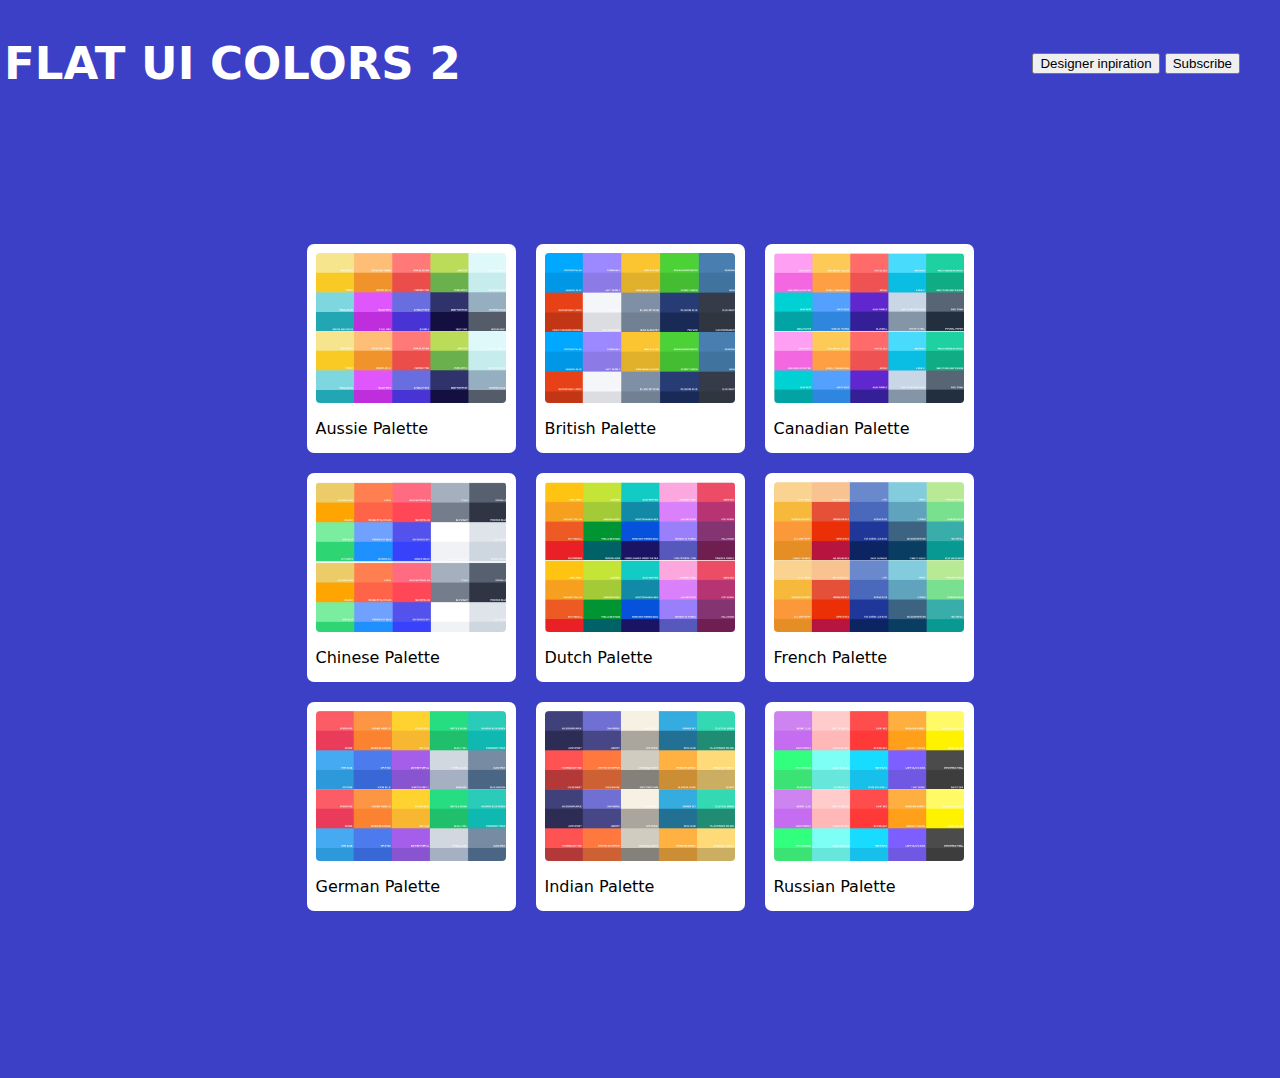
<file: index.html>
<!Doctype >
<html>
<head>
    <link rel="stylesheet" href="style.css">


</head>



<Body>  

    <div class="first">
        <div class="text">
        <h2>FLAT UI COLORS 2</h2>
       </div>
    
        <div class="butt">
        <button>Designer inpiration</button>
        <button>Subscribe </button>
        </div>  
    </div>
    <div class="Main">
    <div class="main-container">

        <div class="one">
            <div class="box"> 
                <a href="pallet 1.html"><div class="child1"></div></a>
                <P>Aussie Palette</P>
                
            </div>
        </div>

        <div class="two">
            <div class="box"> 
                <a href="Pallet 2.html"><div class="child2"></div></a>
                <P>British Palette</P>
            </div>
        </div>
        <div class="three">
            <div class="box"> 
                <a href="Pallet 3.html"><div class="child3"></div></a>
                <P>Canadian Palette</P>
            </div>
        </div>
        <div class="four">
            <div class="box"> 
                <div class="child4"></div>
                <P>Chinese Palette</P>
            </div>
        </div>

        <div class="five">
            <div class="box"> 
                <div class="child5"></div>
                <P>Dutch Palette</P>
            </div>
        </div>
        <div class="six">
            <div class="box"> 
                <div class="child6"></div>
                <P>French Palette</P>
            </div>
        </div>

        <div class="seven">
            <div class="box"> 
                <div class="child7"></div>
                <P>German Palette</P>
            </div>
        </div>

        <div class="eight">
            <div class="box"> 
                <div class="child8"></div>
                <P>Indian Palette</P>
            </div>
        </div>

        <div class="nine">
            <div class="box"> 
                <div class="child9"></div>
                <P>Russian Palette</P>
             </div>
        </div>

    </div>
    </div>
</Body>




</html>
</file>
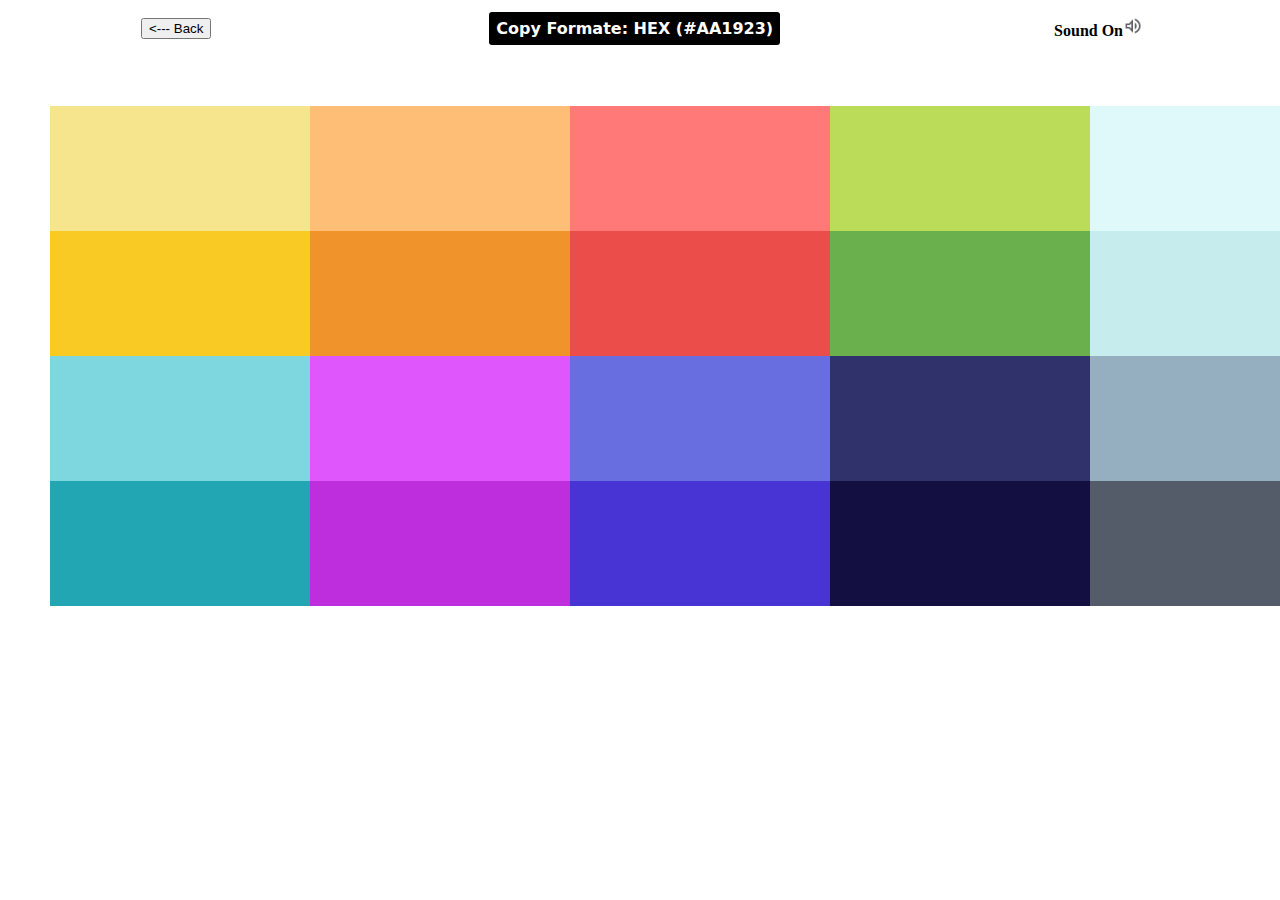
<file: pallet 1.html>
<!Doctype >
<html>
<Head>
        <link rel="stylesheet" href="style1.css">
    

</Head>

<body>
    <div class="Container">
    <div class="button"><a href="index.html"><button> <--- Back</button></a></div>
    <div class="Copy"> <b>Copy Formate: HEX (#AA1923)</b></div>
    <div class="Sound"><p><b>Sound On</b><img src="./Assets/volume.png" height="20px" width="20px"></p> </div>

    </div class="house">

    <div class="main2">
    <div class="container1">
        <div class="C1"><h2>COPY</h2></div>
        <div class="C2"><h2>COPY</h2></div>
        <div class="C3"><h2>COPY</h2></div>
        <div class="C4"><h2>COPY</h2></div>
        <div class="C5"><h2>COPY</h2></div>
        <div class="C6"><h2>COPY</h2></div>
        <div class="C7"><h2>COPY</h2></div>
        <div class="C8"><h2>COPY</h2></div>
        <div class="C9"><h2>COPY</h2></div>
        <div class="C10"><h2>COPY</h2></div>
        <div class="C11"><h2>COPY</h2></div>
        <div class="C12"><h2>COPY</h2></div>
        <div class="C13"><h2>COPY</h2></div>
        <div class="C14"><h2>COPY</h2></div>
        <div class="C15"><h2>COPY</h2></div>
        <div class="C16"><h2>COPY</h2></div>
        <div class="C17"><h2>COPY</h2></div>
        <div class="C18"><h2>COPY</h2></div>
        <div class="C19"><h2>COPY</h2></div>
        <div class="C20"><h2>COPY</h2></div>
    
       


        


    </div>
    
    </div>

    
</body>



</html>
</file>
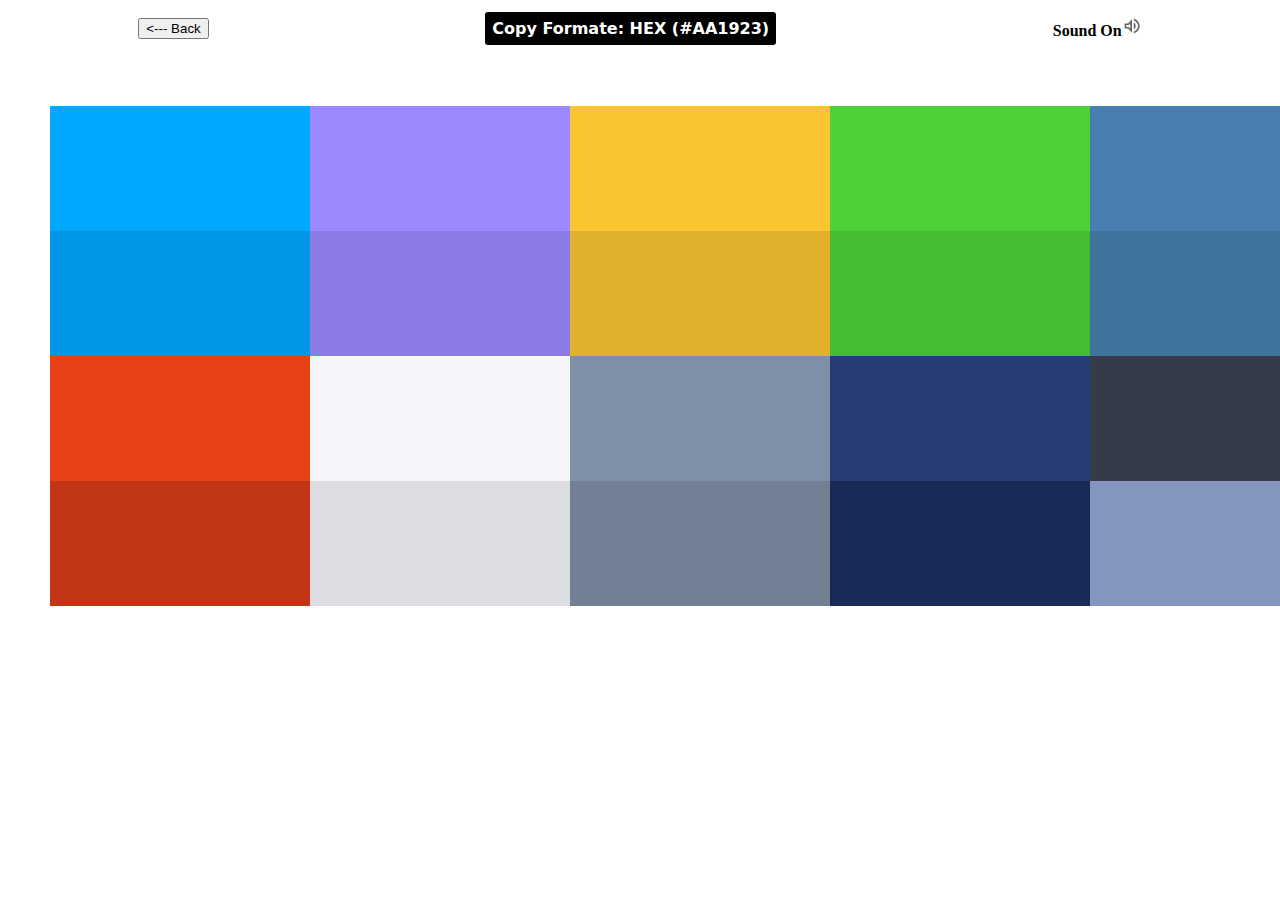
<file: Pallet 2.html>
<!Doctype >
<html>
<Head>
        <link rel="stylesheet" href="style2.css">
    

</Head>
<body>  
    <div class="Container">
        <div class="button2"><a href="index.html"><button> <--- Back</button></a></div>
        <div class="Copy2"> <b>Copy Formate: HEX (#AA1923)</b></div>
        <div class="Sound2"><p><b>Sound On</b><img src="./Assets/volume.png" height="20px" width="20px"></p></div>
    
        </div>
    
        <div class="Main2">
        <div class="container2">
            <div class="C1"></div>
            <div class="C2"></div>
            <div class="C3"></div>
            <div class="C4"></div>
            <div class="C5"></div>
            <div class="C6"></div>
            <div class="C7"></div>
            <div class="C8"></div>
            <div class="C9"></div>
            <div class="C10"></div>
            <div class="C11"></div>
            <div class="C12"></div>
            <div class="C13"></div>
            <div class="C14"></div>
            <div class="C15"></div>
            <div class="C16"></div>
            <div class="C17"></div>
            <div class="C18"></div>
            <div class="C19"></div>
            <div class="C20"></div>

        </div>




</body>





</html>
</file>
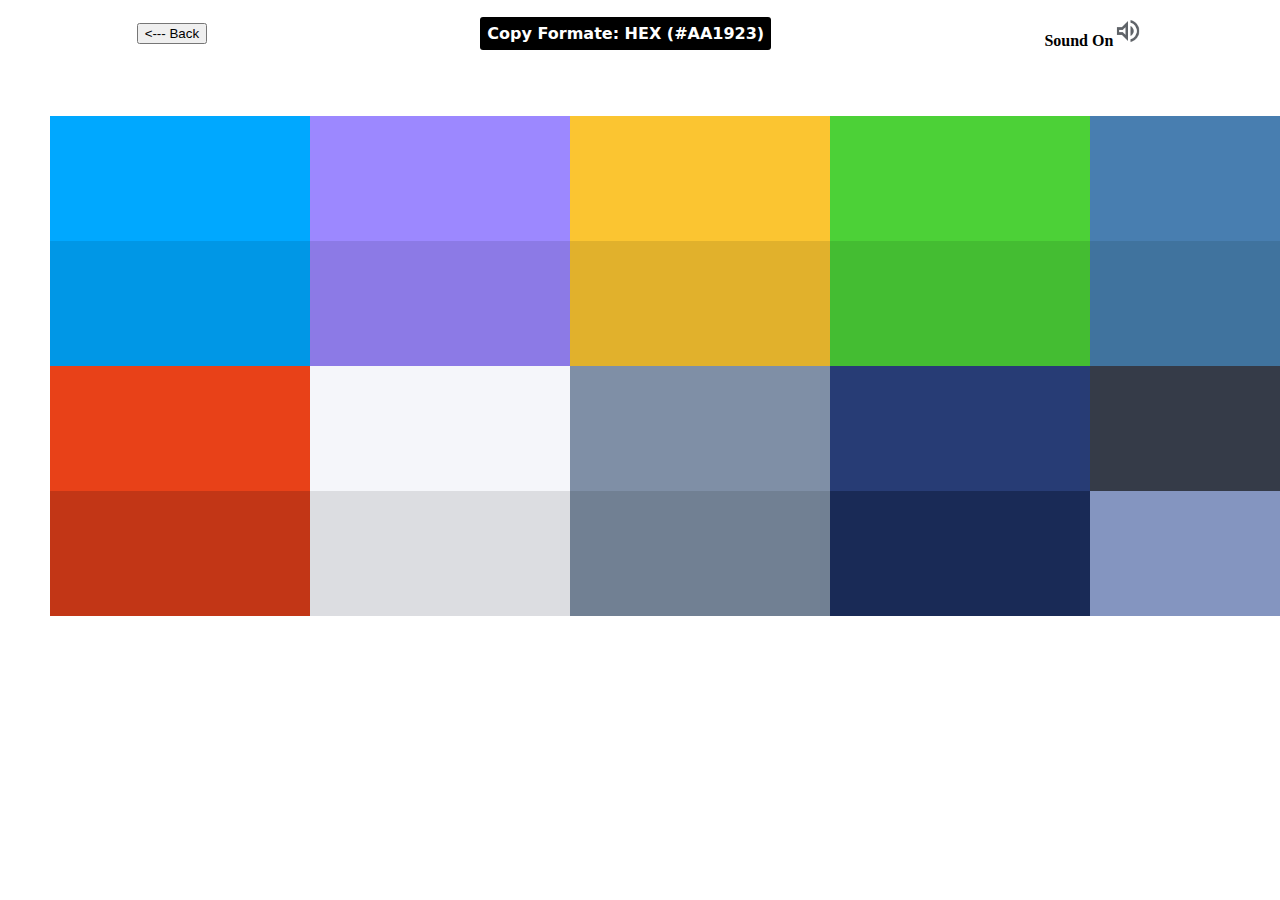
<file: Pallet 3.html>
<!Doctype >
<html>
    <head>
        <link rel="stylesheet" href="style3.css">
        
    </head>
<body>
    <div class="Container">
        <div class="button3"><a href="index.html"><button> <--- Back</button></a></div>
        <div class="Copy3"> <b>Copy Formate: HEX (#AA1923)</b></div>
        <div class="Sound3"><p><b>Sound On</b><img src="./Assets/volume.png" height="30px" width="30px"></p></div> 
    
    </div>
        <div class="Main3">
            <div class="Container4">
                <div class="C1"></div>
                <div class="C2"></div>
                <div class="C3"></div>
                <div class="C4"></div>
                <div class="C5"></div>
                <div class="C6"></div>
                <div class="C7"></div>
                <div class="C8"></div>
                <div class="C9"></div>
                <div class="C10"></div>
                <div class="C11"></div>
                <div class="C12"></div>
                <div class="C13"></div>
                <div class="C14"></div>
                <div class="C15"></div>
                <div class="C16"></div>
                <div class="C17"></div>
                <div class="C18"></div>
                <div class="C19"></div>
                <div class="C20"></div>
    
            </div>

</body>



</html>
</file>
<file: style.css>
body{
    margin: 0;
    padding: 0;
}
body{
    height: 100vh;
    width: 100vw;
    background-color: 3C40C6;
    overflow: scroll;
    justify-content: center;
    
}



.first{
        font-family: system-ui, -apple-system, BlinkMacSystemFont, 'Segoe UI', Roboto, Oxygen, Ubuntu, Cantarell, 'Open Sans', 'Helvetica Neue', sans-serif;
        background-color: 3C40C6;
        border: none;
        display: flex;
        align-items: center;
        justify-content: space-between;
        padding-right: 40px;
}       

.text{

    background-color: 3C40C6;
    padding-left: 4px;
    font-size: 30px;
    color: white;
    z-index: 1;
    
    
}
    
.butt{
       
        justify-content: end;
        z-index: 2;
   
}

button:hover{
            background-color: transparent;
            
            
}
    .main{
            background-color: 3C40C6;
            width: 100vw;
            height: 100vh;
            display: flex;
            align-items: center;
            justify-content: center;
            
    }


.main-container{

            background-color: 3C40C6;
            width: 800px;
            height: 400px;
            display: flex;
            justify-content: center;
            align-content: center;
            flex-wrap: wrap;
            gap: 20px;
            
            
  
}


.box{
    
    height: 200px;
    width: 200px;
    background-color: white;
    border-radius: 7px;
    padding-left: 9px;
    padding-top: 9px;
}

    p{
        font-family: system-ui, -apple-system, BlinkMacSystemFont, 'Segoe UI', Roboto, Oxygen, Ubuntu, Cantarell, 'Open Sans', 'Helvetica Neue', sans-serif;
        padding-bottom: 7px;
    }




/*.box1{
        background-color: white;
        height: 250px;
        width: 230px;
        border-radius: 4px;
        
}*/
.child1{
        background-image: url(./Assets/1.jpg);
        background-size: contain;
        width: 190px;
        height: 150px;
        border-radius: 4px;

    }

    
    /*.box2{
            background-color: white;
            height: 250px;
            width: 230px;
            border-radius: 4px;
            
    }*/
    .child2{
            background-image: url(./Assets/2.jpeg);
            background-size: contain;
            width: 190px;
            height: 150px;
            border-radius: 4px;
    
        }
    

        
/*.box3{
                background-color: white;
                height: 250px;
                width: 230px;
                border-radius: 4px;
                
        }*/
 .child3{
                background-image: url(./Assets/3.jpeg);
                background-size: contain;
                width: 190px;
                height: 150px;
                border-radius: 4px;
        
            }
 
            
/*.box4{
                    background-color: white;
                    height: 250px;
                    width: 230px;
                    border-radius: 4px;
                    
            }*/
.child4{
                background-image: url(./Assets/4.jpeg);
                background-size: contain;
                width: 190px;
                height: 150px;
                border-radius: 4px;
            
                }
    

                
/*.box5{
                 background-color: white;
                height: 250px;
                width: 230px;
                border-radius: 4px;
                        
                }*/
.child5{
                 background-image: url(./Assets/5.jpeg);
                 background-size: contain;
                 width: 190px;
                height: 150px;
                 border-radius: 4px;
                
                    }

                        
/*.box6{
            background-color: white;
            height: 250px;
            width: 230px;
            border-radius: 4px;
                                
     }*/
.child6{
            background-image: url(./Assets/6.jpeg);
            background-size: contain;
            width: 190px;
            height: 150px;
            border-radius: 4px;
                        
      }
        
                 
/*.box7{
        background-color: white;
        height: 250px;
        width: 230px;
        border-radius: 4px;
                            
 }*/
.child7{
        background-image: url(./Assets/7.jpeg);
        background-size: contain;
        width: 190px;
        height: 150px;
        border-radius: 4px;
                    
  }

                
/*.box8{
    background-color: white;
    height: 250px;
    width: 230px;
    border-radius: 4px;
                        
}*/
.child8{
    background-image: url(./Assets/8.jpeg);
    background-size: contain;
    width: 190px;
    height: 150px;
    border-radius: 4px;
                
}


                
/*.box9{
    background-color: white;
    height: 250px;
    width: 230px;
    border-radius: 4px;
                        
}*/
.child9{
    background-image: url(./Assets/9.jpeg);
    background-size: contain;
    width: 190px;
    height: 150px;
    border-radius: 4px;
                
}

@media screen and (min-width:500px){

    .main-container{
                    height: 1000px;
                    display: flex;
                    justify-content: row;
    }
}
</file>
<file: style1.css>
body{
    margin: 0;
    padding: 0;
        }
    body{
        height: 100vh;
        width: 100vw;
        background-color: white;
        overflow: scroll;
        justify-content: center;
}
    .Button{
            font-family:system-ui, -apple-system, BlinkMacSystemFont, 'Segoe UI', Roboto, Oxygen, Ubuntu, Cantarell, 'Open Sans', 'Helvetica Neue', sans-serif;
            color: none;
            padding: 4px;
            border: none;
            border-radius: 0;
    }

    .container{
            display: flex;
            justify-content: center;
            justify-content: space-around;
            align-items: center;
    }

    .Copy{
            background-color: black;
            color: white;
            padding: 7px;
            border-radius: 3px;
            font-family: system-ui, -apple-system, BlinkMacSystemFont, 'Segoe UI', Roboto, Oxygen, Ubuntu, Cantarell, 'Open Sans', 'Helvetica Neue', sans-serif;

    }

       
            .container1{
                    height: 500px;
                    width: 1500px;
                    position: absolute;
                    justify-content: center;
                    display: flex;
                    flex-wrap: wrap;
                   
            }

            .main2{
                background-color: white;
                width: 1400px;
                height: 600px;
                display: flex;
                align-items: center;
                justify-content: center;
            }

            h2{
                    font-family: system-ui, -apple-system, BlinkMacSystemFont, 'Segoe UI', Roboto, Oxygen, Ubuntu, Cantarell, 'Open Sans', 'Helvetica Neue', sans-serif;
                    opacity: 0%;
            }
            .C1:hover > h2{
                    opacity: 100%;
                    color: rgb(189, 189, 189);
                    border: 2px solid;
                    border-radius: 3px;
                    border-color: rgb(189, 189, 189);
                    padding: 3px;
            }

            .C1{
                width: 260px;
                height: 125px;
                background-color: #f6e58d;
                display: flex;
                align-items: center;
                justify-content: center; 
                
            }

            .C2{
                width: 260px;
                height: 125px;
                background-color: #ffbe76;
                display: flex;
                align-items: center;
                justify-content: center;
             
            }
            .C2:hover > h2{
                opacity: 100%;
                color: rgb(189, 189, 189);
                border: 2px solid;
                border-radius: 3px;
                border-color: rgb(189, 189, 189);
                padding: 3px;
        }

            .C3{
                width: 260px;
                height: 125px;
                background-color: #ff7979;
                display: flex;
                align-items: center;
                justify-content: center; 
            }
            .C3:hover > h2{
                opacity: 100%;
                color: rgb(189, 189, 189);
                border: 2px solid;
                border-radius: 3px;
                border-color: rgb(189, 189, 189);
                padding: 3px;
        }
            .C4{
                width: 260px;
                height: 125px;
                background-color: #badc58;
                display: flex;
                align-items: center;
                justify-content: center; 
            }
            .C4:hover > h2{
                opacity: 100%;
                color: rgb(189, 189, 189);
                border: 2px solid;
                border-radius: 3px;
                border-color: rgb(189, 189, 189);
                padding: 3px;
        }
            .C5{
                width: 260px;
                height: 125px;
                background-color: #dff9fb;
                display: flex;
                align-items: center;
                justify-content: center; 
            }
            .C5:hover > h2{
                opacity: 100%;
                color: rgb(189, 189, 189);
                border: 2px solid;
                border-radius: 3px;
                border-color: rgb(189, 189, 189);
                padding: 3px;
        }
            .C6{
                width: 260px;
                height: 125px;
                background-color: #f9ca24;
                display: flex;
                align-items: center;
                justify-content: center; 
            }
            .C6:hover > h2{
                opacity: 100%;
                color: rgb(189, 189, 189);
                border: 2px solid;
                border-radius: 3px;
                border-color: rgb(189, 189, 189);
                padding: 3px;
        }
            .C7{
                width: 260px;
                height: 125px;
                background-color: #f0932b;
                display: flex;
                align-items: center;
                justify-content: center; 
            }
            .C7:hover > h2{
                opacity: 100%;
                color: rgb(189, 189, 189);
                border: 2px solid;
                border-radius: 3px;
                border-color: rgb(189, 189, 189);
                padding: 3px;
        }
            .C8{
                width: 260px;
                height: 125px;
                background-color: #eb4d4b;
                display: flex;
                align-items: center;
                justify-content: center; 
            }
            .C8:hover > h2{
                opacity: 100%;
                color: rgb(189, 189, 189);
                border: 2px solid;
                border-radius: 3px;
                border-color: rgb(189, 189, 189);
                padding: 3px;
        }
            .C9{
                width: 260px;
                height: 125px;
                background-color: #6ab04c;
                display: flex;
                align-items: center;
                justify-content: center; 
            }
            .C9:hover > h2{
                opacity: 100%;
                color: rgb(189, 189, 189);
                border: 2px solid;
                border-radius: 3px;
                border-color: rgb(189, 189, 189);
                padding: 3px;
        }
            .C10{
                width: 260px;
                height: 125px;
                background-color: #c7ecee;
                display: flex;
                align-items: center;
                justify-content: center; 
            }
            .C10:hover > h2{
                opacity: 100%;
                color: rgb(189, 189, 189);
                border: 2px solid;
                border-radius: 3px;
                border-color: rgb(189, 189, 189);
                padding: 3px;
        }
            .C11{
                width: 260px;
                height: 125px;
                background-color: #7ed6df;
                display: flex;
                align-items: center;
                justify-content: center; 
            }
            .C11:hover > h2{
                opacity: 100%;
                color: rgb(189, 189, 189);
                border: 2px solid;
                border-radius: 3px;
                border-color: rgb(189, 189, 189);
                padding: 3px;
        }
            .C12{
                width: 260px;
                height: 125px;
                background-color: #e056fd;
                display: flex;
                align-items: center;
                justify-content: center; 
            }
            .C12:hover > h2{
                opacity: 100%;
                color: rgb(189, 189, 189);
                border: 2px solid;
                border-radius: 3px;
                border-color: rgb(189, 189, 189);
                padding: 3px;
        }
            .C13{
                width: 260px;
                height: 125px;
                background-color: #686de0;
                display: flex;
                align-items: center;
                justify-content: center; 
            }
            .C13:hover > h2{
                opacity: 100%;
                color: rgb(189, 189, 189);
                border: 2px solid;
                border-radius: 3px;
                border-color: rgb(189, 189, 189);
                padding: 3px;
        }
            .C14{
                width: 260px;
                height: 125px;
                background-color: #30336b;
                display: flex;
                align-items: center;
                justify-content: center; 
            }
            .C14:hover > h2{
                opacity: 100%;
                color: rgb(189, 189, 189);
                border: 2px solid;
                border-radius: 3px;
                border-color: rgb(189, 189, 189);
                padding: 3px;
        }
            .C15{
                width: 260px;
                height: 125px;
                background-color: #95afc0;
                display: flex;
                align-items: center;
                justify-content: center; 
            }
            .C15:hover > h2{
                opacity: 100%;
                color: rgb(189, 189, 189);
                border: 2px solid;
                border-radius: 3px;
                border-color: rgb(189, 189, 189);
                padding: 3px;
        }
            .C16{
                width: 260px;
                height: 125px;
                background-color: #22a6b3;
                display: flex;
                align-items: center;
                justify-content: center; 
            }
            .C16:hover > h2{
                opacity: 100%;
                color: rgb(189, 189, 189);
                border: 2px solid;
                border-radius: 3px;
                border-color: rgb(189, 189, 189);
                padding: 3px;
        }
            .C17{
                width: 260px;
                height: 125px;
                background-color: #be2edd;
                display: flex;
                align-items: center;
                justify-content: center; 
            }
            .C17:hover > h2{
                opacity: 100%;
                color: rgb(189, 189, 189);
                border: 2px solid;
                border-radius: 3px;
                border-color: rgb(189, 189, 189);
                padding: 3px;
        }
            .C18{
                width: 260px;
                height: 125px;
                background-color: #4834d4;
                display: flex;
                align-items: center;
                justify-content: center; 
            }
            .C18:hover > h2{
                opacity: 100%;
                color: rgb(189, 189, 189);
                border: 2px solid;
                border-radius: 3px;
                border-color: rgb(189, 189, 189);
                padding: 3px;
        }
            .C19{
                width: 260px;
                height: 125px;
                background-color: #130f40;
                display: flex;
                align-items: center;
                justify-content: center; 
            }
            .C19:hover > h2{
                opacity: 100%;
                color: rgb(189, 189, 189);
                border: 2px solid;
                border-radius: 3px;
                border-color: rgb(189, 189, 189);
                padding: 3px;
        }
            .C20{
                width: 260px;
                height: 125px;
                background-color: #535c68;
                display: flex;
                align-items: center;
                justify-content: center; 
            }
            .C20:hover > h2{
                opacity: 100%;
                color: rgb(189, 189, 189);
                border: 2px solid;
                border-radius: 3px;
                border-color: rgb(189, 189, 189);
                padding: 3px;
        }
</file>
<file: style2.css>
body{
    margin: 0;
    padding: 0;
        }
    body{
        height: 100vh;
        width: 100vw;
        background-color: white;
        overflow: scroll;
        justify-content: center;
}
    .Button2{
            font-family:system-ui, -apple-system, BlinkMacSystemFont, 'Segoe UI', Roboto, Oxygen, Ubuntu, Cantarell, 'Open Sans', 'Helvetica Neue', sans-serif;
            border-color: none;

    }

    .container{
            display: flex;
            justify-content: center;
            justify-content: space-around;
            align-items: center;
    }

    .Copy2{
            background-color: black;
            color: white;
            padding: 7px;
            border-radius: 3px;
            font-family: system-ui, -apple-system, BlinkMacSystemFont, 'Segoe UI', Roboto, Oxygen, Ubuntu, Cantarell, 'Open Sans', 'Helvetica Neue', sans-serif;

    }


    .main2{
        background-color: white;
        width: 1400px;
        height: 600px;
        display: flex;
        align-items: center;
        justify-content: center;}

       
            .container2{
                    height: 500px;
                    width: 1380px;
                    position: absolute;
                    justify-content: center;
                    display: flex;
                    flex-wrap: wrap;
            }

            .C1{
                width: 260px;
                height: 125px;
                background-color: #00a8ff;
                
            }
            .C2{
                width: 260px;
                height: 125px;
                background-color:#9c88ff ;
            }
            .C3{
                width: 260px;
                height: 125px;
                background-color: #fbc531;
            }
            .C4{
                width: 260px;
                height: 125px;
                background-color: #4cd137;
            }
            .C5{
                width: 260px;
                height: 125px;
                background-color:#487eb0 ;
            }
            .C6{
                width: 260px;
                height: 125px;
                background-color:#0097e6 ;
            }
            .C7{
                width: 260px;
                height: 125px;
                background-color:#8c7ae6 ;
            }
            .C8{
                width: 260px;
                height: 125px;
                background-color:#e1b12c ;
            }
            .C9{
                width: 260px;
                height: 125px;
                background-color:#44bd32 ;
            }
            .C10{
                width: 260px;
                height: 125px;
                background-color:#40739e ;
            }
            .C11{
                width: 260px;
                height: 125px;
                background-color:#e84118 ;
            }
            .C12{
                width: 260px;
                height: 125px;
                background-color:#f5f6fa ;
            }
            .C13{
                width: 260px;
                height: 125px;
                background-color: #7f8fa6;
            }
            .C14{
                width: 260px;
                height: 125px;
                background-color: #273c75;
            }
            .C15{
                width: 260px;
                height: 125px;
                background-color:#353b48 ;
            }
            .C16{
                width: 260px;
                height: 125px;
                background-color: #c23616;
            }
            .C17{
                width: 260px;
                height: 125px;
                background-color: #dcdde1;
            }
            .C18{
                width: 260px;
                height: 125px;
                background-color:#718093 ;
            }
            .C19{
                width: 260px;
                height: 125px;
                background-color:#192a56 ;
            }
            .C20{
                width: 260px;
                height: 125px;
                background-color: #8495c0;
            }
</file>
<file: style3.css>
body{
    margin: 0;
    padding: 0;
        }


body{
        height: 100vh;
        width: 100vw;
        overflow: scroll;
        justify-content: center;}


.Button3{
            font-family:system-ui, -apple-system, BlinkMacSystemFont, 'Segoe UI', Roboto, Oxygen, Ubuntu, Cantarell, 'Open Sans', 'Helvetica Neue', sans-serif;
            border-color: none;

    }

    
.Container{
        display: flex;
        justify-content: center;
        justify-content: space-around;
        align-items: center;
    }


    .Copy3{
        background-color: black;
        color: white;
        padding: 7px;
        border-radius: 3px;
        font-family: system-ui, -apple-system, BlinkMacSystemFont, 'Segoe UI', Roboto, Oxygen, Ubuntu, Cantarell, 'Open Sans', 'Helvetica Neue', sans-serif;

}
     
.main3{
        background-color: white;
        width: 1400px;
        height: 600px;
        display: flex;
        align-items: center;
        justify-content: center;}
        
.container4{
        height: 500px;
        width: 1380px;
        position: absolute;
        justify-content: center;
        display: flex;
        flex-wrap: wrap;
}

.C1{
        width: 260px;
        height: 125px;
        background-color: #00a8ff;
        
    }
    .C2{
        width: 260px;
        height: 125px;
        background-color:#9c88ff ;
    }
    .C3{
        width: 260px;
        height: 125px;
        background-color: #fbc531;
    }
    .C4{
        width: 260px;
        height: 125px;
        background-color: #4cd137;
    }
    .C5{
        width: 260px;
        height: 125px;
        background-color:#487eb0 ;
    }
    .C6{
        width: 260px;
        height: 125px;
        background-color:#0097e6 ;
    }
    .C7{
        width: 260px;
        height: 125px;
        background-color:#8c7ae6 ;
    }
    .C8{
        width: 260px;
        height: 125px;
        background-color:#e1b12c ;
    }
    .C9{
        width: 260px;
        height: 125px;
        background-color:#44bd32 ;
    }
    .C10{
        width: 260px;
        height: 125px;
        background-color:#40739e ;
    }
    .C11{
        width: 260px;
        height: 125px;
        background-color:#e84118 ;
    }
    .C12{
        width: 260px;
        height: 125px;
        background-color:#f5f6fa ;
    }
    .C13{
        width: 260px;
        height: 125px;
        background-color: #7f8fa6;
    }
    .C14{
        width: 260px;
        height: 125px;
        background-color: #273c75;
    }
    .C15{
        width: 260px;
        height: 125px;
        background-color:#353b48 ;
    }
    .C16{
        width: 260px;
        height: 125px;
        background-color: #c23616;
    }
    .C17{
        width: 260px;
        height: 125px;
        background-color: #dcdde1;
    }
    .C18{
        width: 260px;
        height: 125px;
        background-color:#718093 ;
    }
    .C19{
        width: 260px;
        height: 125px;
        background-color:#192a56 ;
    }
    .C20{
        width: 260px;
        height: 125px;
        background-color: #8495c0;
    }
</file>
